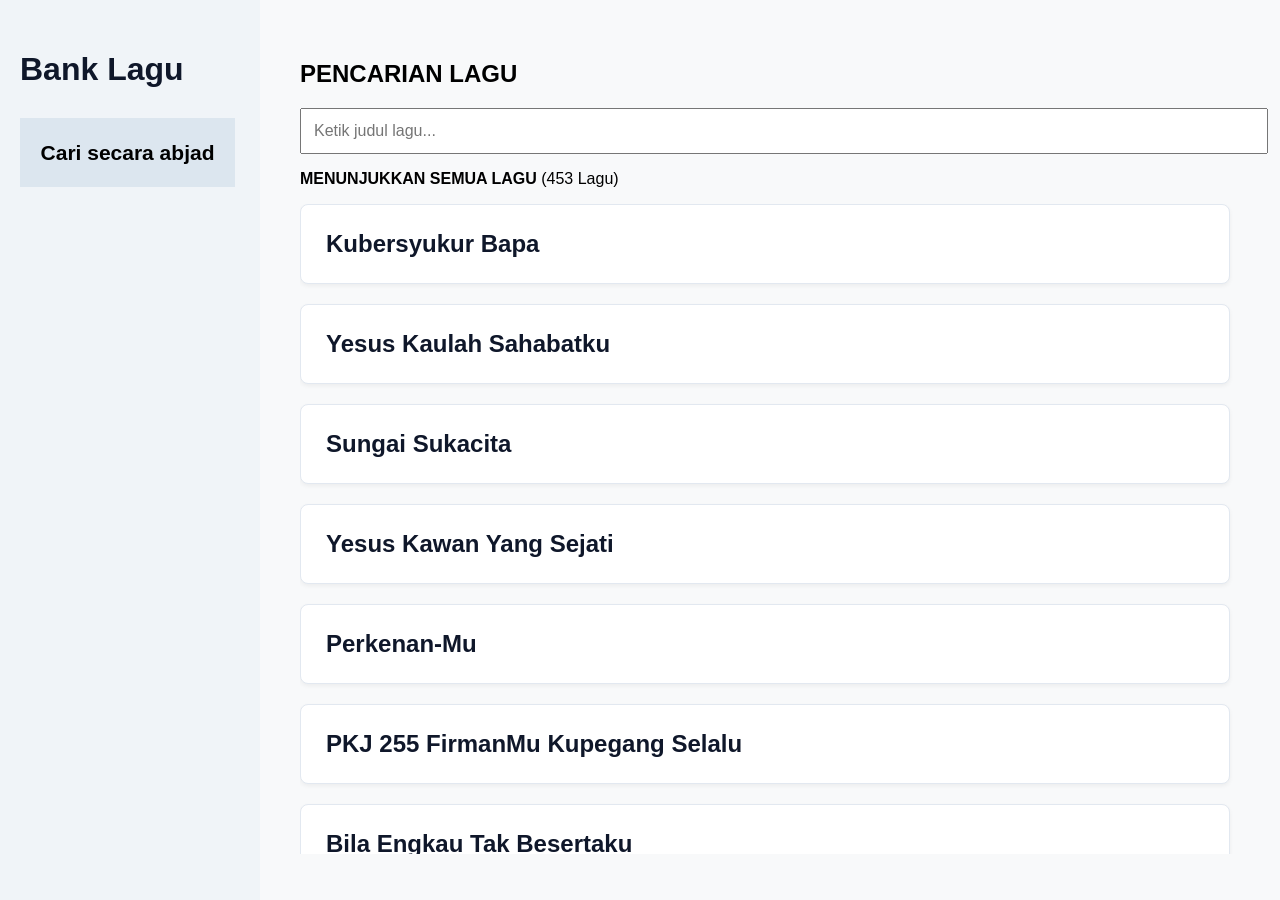
<file: index.html>
<!DOCTYPE html>

<html lang="en" xmlns="http://www.w3.org/1999/xhtml">
<head>
    <meta charset="utf-8" />
    <title>Bank Lagu</title>
    <link rel="stylesheet" href="style.css">
</head>
<body>
    <div class="app-container">
        <div class="sidebar">
            <h1> Bank Lagu </h1>
            <div class="option">
                <h2> Cari secara abjad </h2>
                <div id="alphabet-container"></div>
            </div>
        </div>

        <div class="main-content">
            <div class="search-section">
                <h2> PENCARIAN LAGU </h2>
                <input type="text" id="sn" placeholder="Ketik judul lagu..." style="width: 100%; padding: 12px; font-size: 16px;">
            </div>

            <div class="results-header">
                <p><strong>MENUNJUKKAN SEMUA LAGU</strong> (<span id="total-songs">0</span> Lagu)</p> 
            </div>

            <div id="song-results"> </div>
        </div>
    </div>
    <script src="handledatabase.js"></script>
</body>
</html>
</file>
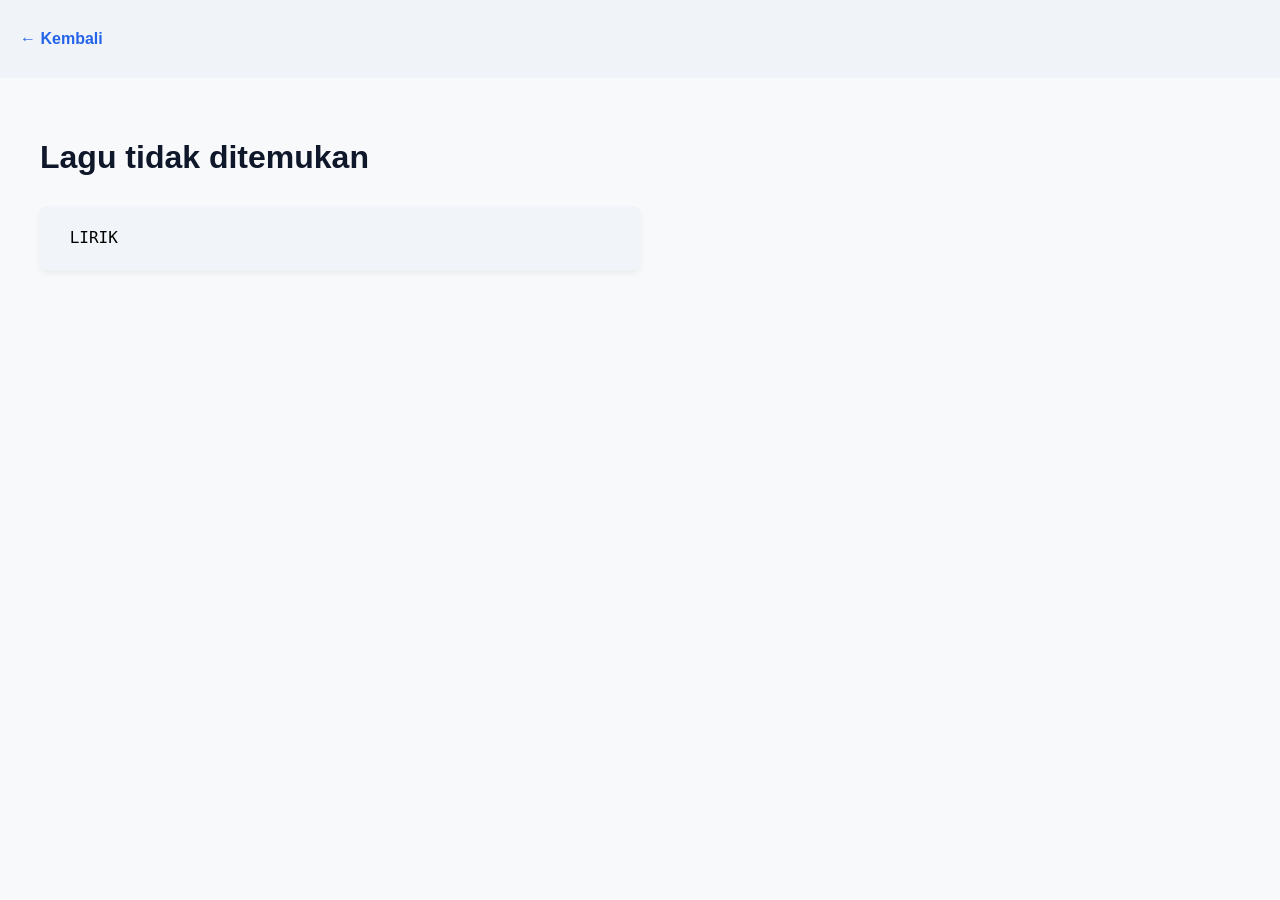
<file: show.html>
<!DOCTYPE html>

<html lang="en" xmlns="http://www.w3.org/1999/xhtml">
<head>
    <meta charset="utf-8" />
    <title> Bank Lagu </title>
    <link rel="stylesheet" href="style.css">
</head>
<body>
    <div class="back-section">
        <div class="back-btn">
            <a href="index.html" class="back-btn"> ← Kembali </a>
        </div>
    </div>

    <div class="main-content">
        <h1 id="song-title"> JUDUL </h1>
        <div class="lyrics-section">
            <pre id="song-sheet"> LIRIK </pre>
        </div>
    </div>

    <script>
        async function loadsheet() {
            const urlParams = new URLSearchParams(window.location.search);
            const songTitleQuery = urlParams.get('title');

            if (!songTitleQuery) {
                document.getElementById('song-title').textContent = "Lagu tidak ditemukan";
                return;
            }

            try {
                const response = await fetch('database.json');
                const database = await response.json();

                const matchedSong = database.find(song => song.title.toLowerCase() === songTitleQuery.toLowerCase());

                if (matchedSong) {
                    document.getElementById('song-title').textContent = matchedSong.title;
                    document.getElementById('song-sheet').textContent = matchedSong.sheet;
                } else {
                    document.getElementById('song-title').textContent = "Lirik tidak ditemukan";
                    document.getElementById('song-sheet').textContent = "";
                }
            } catch (err) {
                console.error("error : retrieving matching database song -> ", err);
            }
        }

        loadsheet();
    </script>
</body>
</html>
</file>
<file: style.css>
body {
    margin: 0;
    font-family: sans-serif;
    background-color: #f8f9fa;
}

pre {
    font-family: monospace;
    font-size: 16px;
    line-height: 1.5;
    background: #f1f5f9;
    padding: 20px;
    border-radius: 6px;
    overflow-x: auto;
    white-space: pre-wrap;
}

h1 {
    color: #0f172a;
    margin-bottom: 30px;
}

.app-container {
    display: flex;
    min-height: 100vh;
}

.sidebar {
    width: 260px;
    background-color: #f0f4f8;
    padding: 30px 20px;
    box-sizing: border-box;
}

.option {
    width: 215px;
    background-color: #dce6ef;
    padding: 5px 0px 5px 0px;
    text-align: center;
    box-sizing: border-box;
    font-size: 14px;
}

.alphabet-container {
    width: 30px;
    height: 30px;
    background-color: #baccde;
    margin: 0px 5px 5px 5px;
    padding: 2px 5px 2px 5px;
    box-sizing: border-box;
    font-size: 16px;
}

.main-content {
    flex: 1;
    padding: 40px;
    box-sizing: border-box;
}

.song-card {
    background: white;
    padding: 25px;
    margin-bottom: 20px;
    border-radius: 8px;
    box-shadow: 0 2px 4px rgba(0,0,0,0.05);
    border: 1px solid #e2e8f0;
}

.song-card h2 {
    margin: 0;
    color: #0f172a;
}

#song-results {
    height: calc(100vh - 250px);
    overflow-y: auto;
    padding-right: 10px;
}

@media (max-width: 768px) {
    #song-results {
        height: calc(100vh - 280px);
    }
}

@media (min-width: 1024px) {
    #song-results {
        max-height: 550vh;
    }
}

.back-btn {
    display: inline-block;
    color: #2563eb;
    text-decoration: none;
    font-weight: bold;
}

.lyrics-section {
    background: white;
    border-radius: 8px;
    box-shadow: 0 4px 6px rgba(0,0,0,0.05);
    max-width: 600px;
    width: 100%;
}

.back-section {
    width: 100%;
    background-color: #f0f4f8;
    padding: 30px 20px;
    box-sizing: border-box;
}

.title-section {

}
</file>
